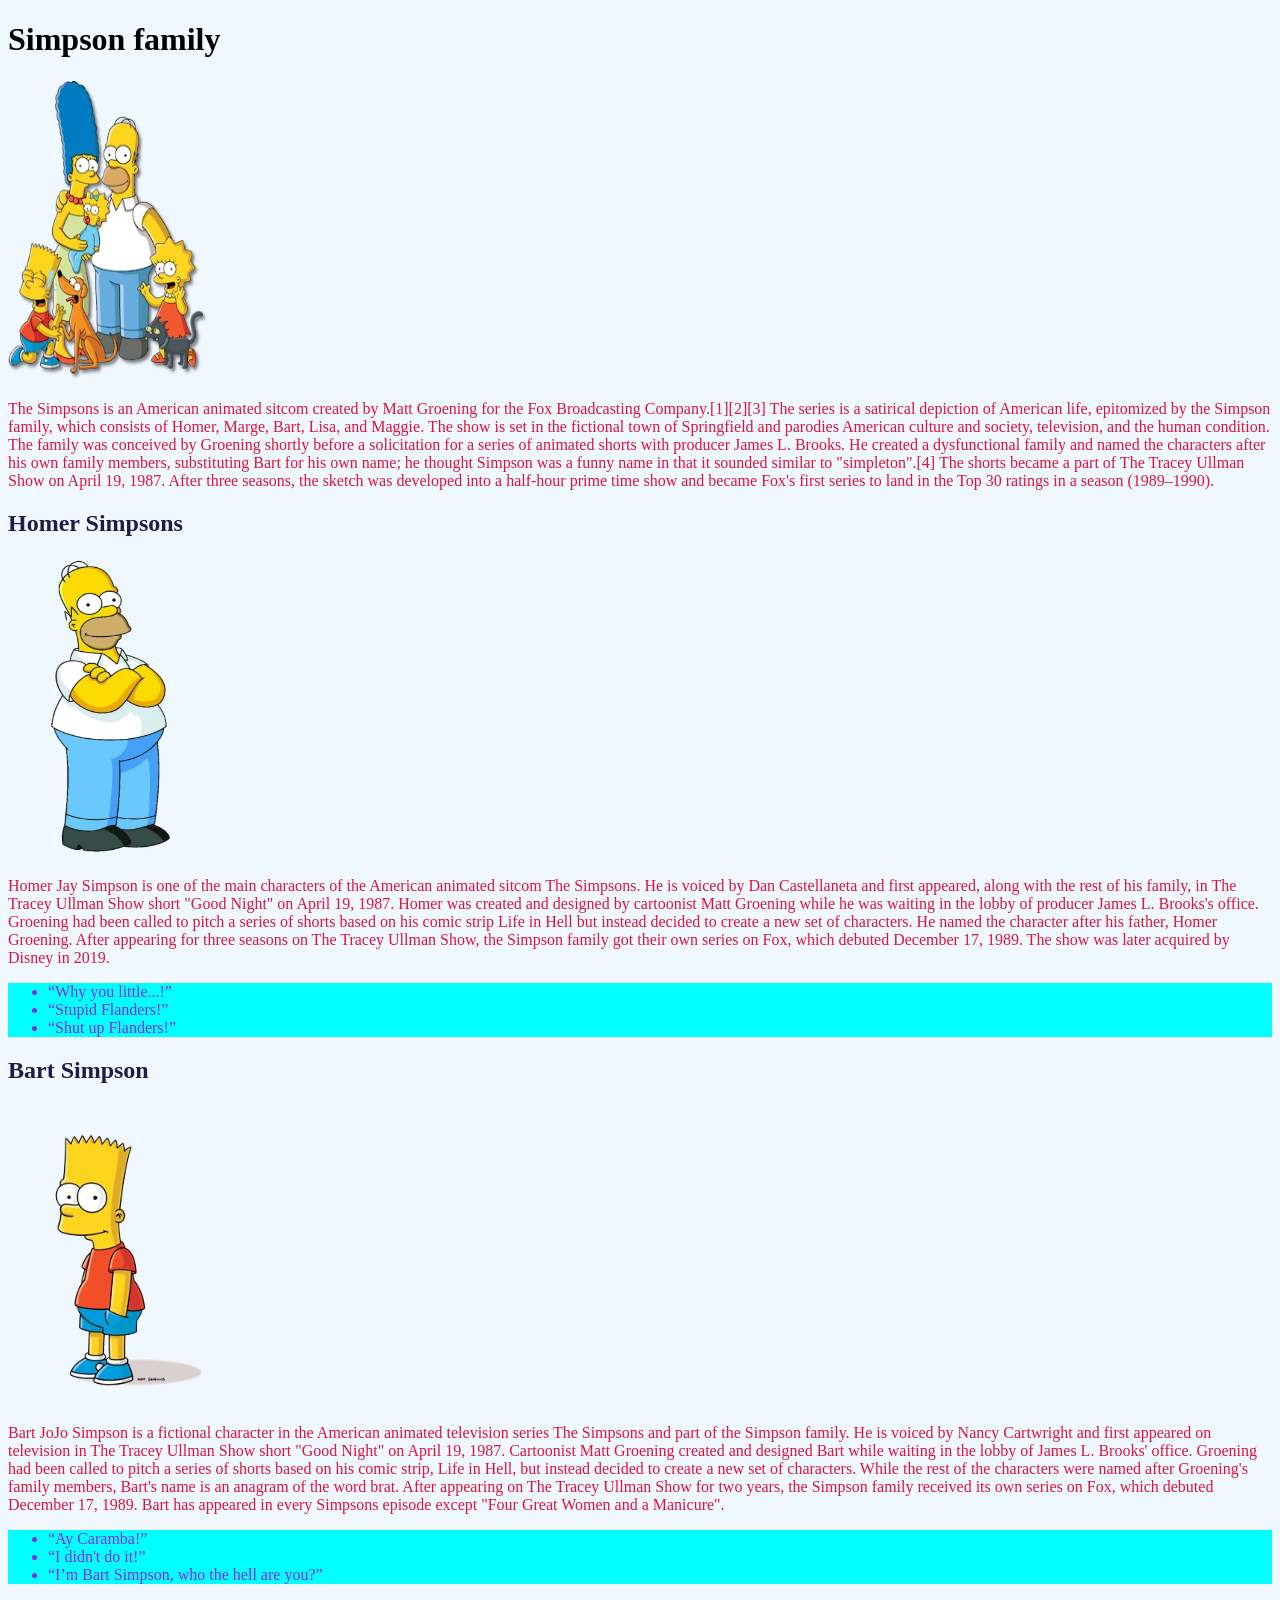
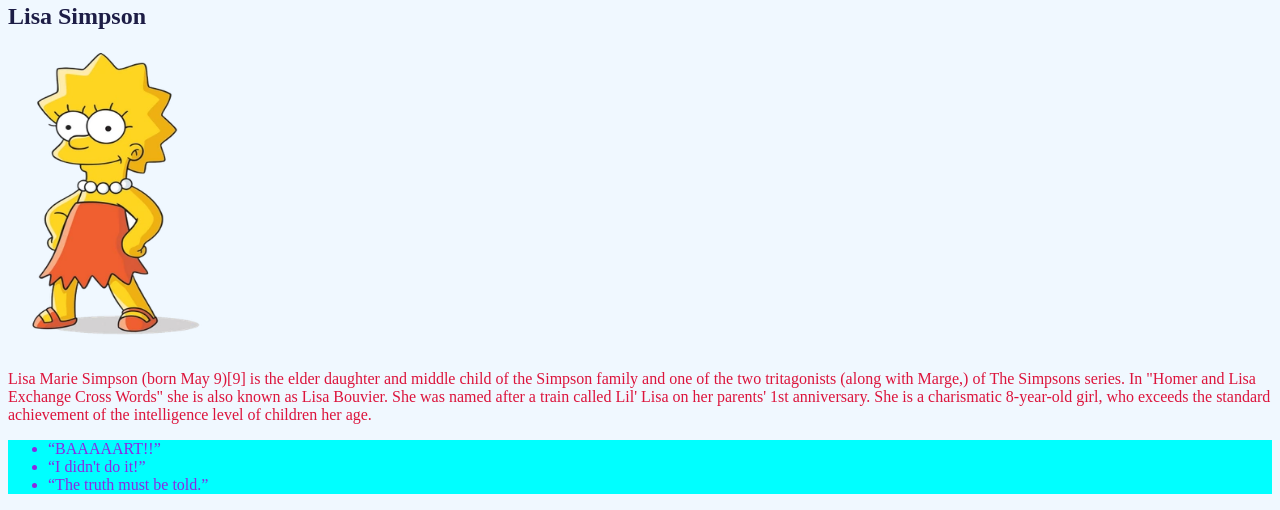
<file: Lesson1/index.html>
<!DOCTYPE html>
<html lang="en">
<head>
    <meta charset="UTF-8">
    <title>Title</title>
    <link href="style.css" rel="stylesheet">
</head>
<body>
<h1>Simpson family</h1>
<img src="img/family.webp" alt="Simpson family">
<p>The Simpsons is an American animated sitcom created by Matt Groening for the Fox Broadcasting Company.[1][2][3] The
    series is a satirical depiction of American life, epitomized by the Simpson family, which consists of Homer, Marge,
    Bart, Lisa, and Maggie. The show is set in the fictional town of Springfield and parodies American culture and
    society, television, and the human condition.

    The family was conceived by Groening shortly before a solicitation for a series of animated shorts with producer
    James L. Brooks. He created a dysfunctional family and named the characters after his own family members,
    substituting Bart for his own name; he thought Simpson was a funny name in that it sounded similar to
    "simpleton".[4] The shorts became a part of The Tracey Ullman Show on April 19, 1987. After three seasons, the
    sketch was developed into a half-hour prime time show and became Fox's first series to land in the Top 30 ratings in
    a season (1989–1990). </p>
<a href="https://simpsons.fandom.com/wiki/Homer_Simpson"><h2>Homer Simpsons</h2></a>
<img src="img/Homer_Simpson.webp" alt="Homer">
<p>Homer Jay Simpson is one of the main characters of the American animated sitcom The Simpsons. He is voiced by Dan
    Castellaneta and first appeared, along with the rest of his family, in The Tracey Ullman Show short "Good Night" on
    April 19, 1987. Homer was created and designed by cartoonist Matt Groening while he was waiting in the lobby of
    producer James L. Brooks's office. Groening had been called to pitch a series of shorts based on his comic strip
    Life in Hell but instead decided to create a new set of characters. He named the character after his father, Homer
    Groening. After appearing for three seasons on The Tracey Ullman Show, the Simpson family got their own series on
    Fox, which debuted December 17, 1989. The show was later acquired by Disney in 2019. </p>
<ul>
    <li>“Why you little...!”</li>
    <li>“Stupid Flanders!”</li>
    <li>“Shut up Flanders!”</li>
</ul>
<a href="https://simpsons.fandom.com/wiki/Bart_Simpson"><h2>Bart Simpson</h2></a>
<img src="img/bart.png" alt="Bart Simpson">
<p>Bart JoJo Simpson is a fictional character in the American animated television series The Simpsons and part of the
    Simpson family. He is voiced by Nancy Cartwright and first appeared on television in The Tracey Ullman Show short
    "Good Night" on April 19, 1987. Cartoonist Matt Groening created and designed Bart while waiting in the lobby of
    James L. Brooks' office. Groening had been called to pitch a series of shorts based on his comic strip, Life in
    Hell, but instead decided to create a new set of characters. While the rest of the characters were named after
    Groening's family members, Bart's name is an anagram of the word brat. After appearing on The Tracey Ullman Show for
    two years, the Simpson family received its own series on Fox, which debuted December 17, 1989. Bart has appeared in
    every Simpsons episode except "Four Great Women and a Manicure". </p>
<ul>
    <li>“Ay Caramba!”</li>
    <li>“I didn't do it!”</li>
    <li>“I’m Bart Simpson, who the hell are you?”</li>
</ul>
<a href="https://simpsons.fandom.com/wiki/Lisa_Simpson"><h2>Lisa Simpson</h2></a>
<img src="img/lisa.png" alt="Lisa Simpson">
<p>Lisa Marie Simpson (born May 9)[9] is the elder daughter and middle child of the Simpson family and one of the two
    tritagonists (along with Marge,) of The Simpsons series.
    In "Homer and Lisa Exchange Cross Words" she is also known as Lisa Bouvier. She was named after a train called Lil'
    Lisa on her parents' 1st anniversary. She is a charismatic 8-year-old girl, who exceeds the standard achievement of
    the intelligence level of children her age. </p>
<ul>
    <li>“BAAAAART!!”</li>
    <li>“I didn't do it!”</li>
    <li>“The truth must be told.”</li>
</ul>
</body>
</html>
</file>
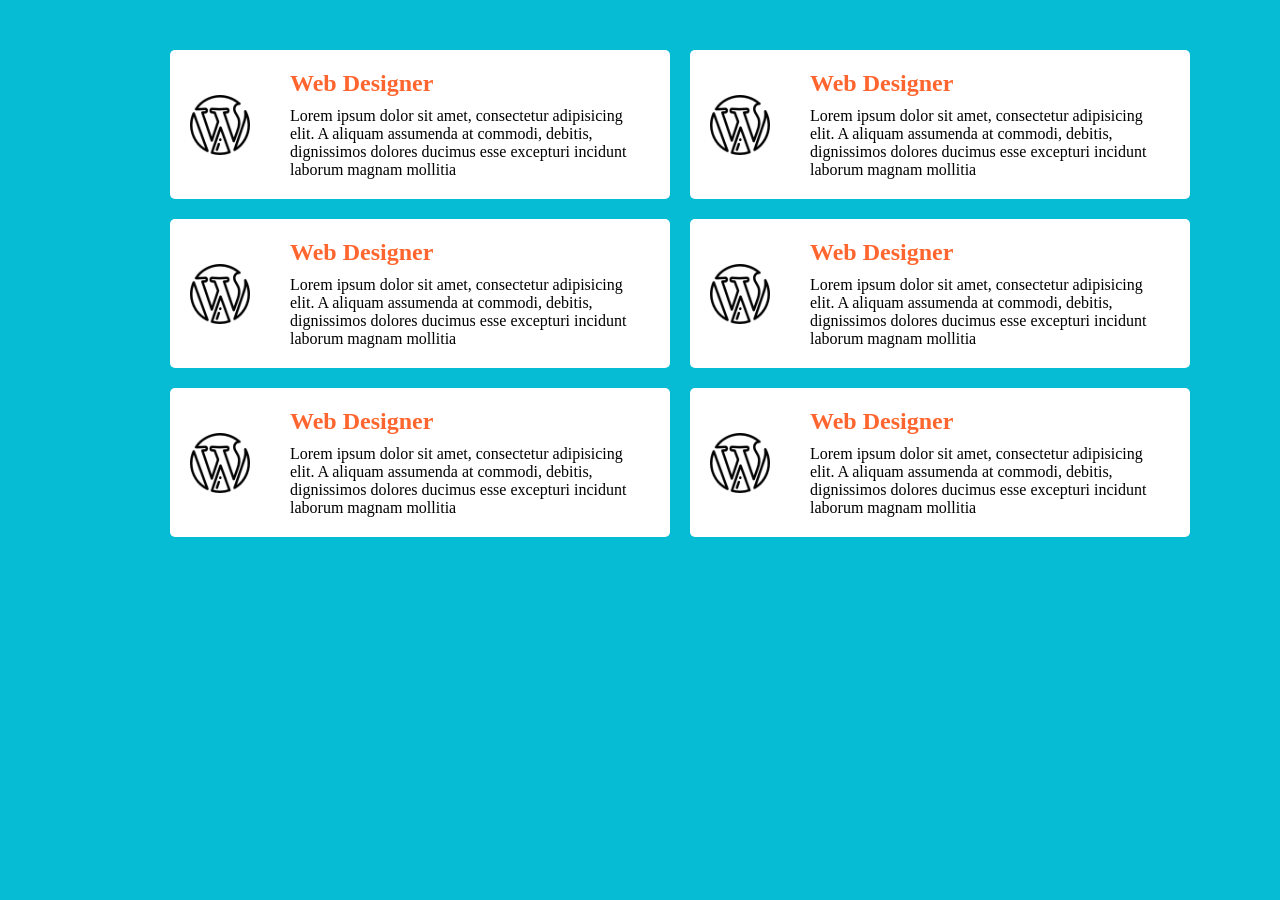
<file: Lesson2/card3/index.html>
<!DOCTYPE html>
<html lang="en">
<head>
    <meta charset="UTF-8">
    <title>Title</title>
    <link rel="stylesheet" href="style.css">
</head>
<body>

<div class="container">
    <div class="block">
        <div class="block_wrap">
        <div class="block_img">
            <img src="img/wordpess.png" alt="wordpress">
        </div>
        <div class="block_text">
            <h2>Web Designer</h2>
            <p>Lorem ipsum dolor sit amet, consectetur adipisicing elit. A aliquam assumenda at commodi, debitis, dignissimos dolores ducimus esse excepturi incidunt laborum magnam mollitia</p>
        </div>
        </div>
    </div>
    <div class="block">
        <div class="block_wrap">
            <div class="block_img">
                <img src="img/wordpess.png" alt="wordpress">
            </div>
            <div class="block_text">
                <h2>Web Designer</h2>
                <p>Lorem ipsum dolor sit amet, consectetur adipisicing elit. A aliquam assumenda at commodi, debitis, dignissimos dolores ducimus esse excepturi incidunt laborum magnam mollitia</p>
            </div>
        </div>
    </div>
    <div class="block">
        <div class="block_wrap">
            <div class="block_img">
                <img src="img/wordpess.png" alt="wordpress">
            </div>
            <div class="block_text">
                <h2>Web Designer</h2>
                <p>Lorem ipsum dolor sit amet, consectetur adipisicing elit. A aliquam assumenda at commodi, debitis, dignissimos dolores ducimus esse excepturi incidunt laborum magnam mollitia</p>
            </div>
        </div>
    </div>
    <div class="block">
        <div class="block_wrap">
            <div class="block_img">
                <img src="img/wordpess.png" alt="wordpress">
            </div>
            <div class="block_text">
                <h2>Web Designer</h2>
                <p>Lorem ipsum dolor sit amet, consectetur adipisicing elit. A aliquam assumenda at commodi, debitis, dignissimos dolores ducimus esse excepturi incidunt laborum magnam mollitia</p>
            </div>
        </div>
    </div>
    <div class="block">
        <div class="block_wrap">
            <div class="block_img">
                <img src="img/wordpess.png" alt="wordpress">
            </div>
            <div class="block_text">
                <h2>Web Designer</h2>
                <p>Lorem ipsum dolor sit amet, consectetur adipisicing elit. A aliquam assumenda at commodi, debitis, dignissimos dolores ducimus esse excepturi incidunt laborum magnam mollitia</p>
            </div>
        </div>
    </div>
    <div class="block">
        <div class="block_wrap">
            <div class="block_img">
                <img src="img/wordpess.png" alt="wordpress">
            </div>
            <div class="block_text">
                <h2>Web Designer</h2>
                <p>Lorem ipsum dolor sit amet, consectetur adipisicing elit. A aliquam assumenda at commodi, debitis, dignissimos dolores ducimus esse excepturi incidunt laborum magnam mollitia</p>
            </div>
        </div>
    </div>
</div>
</body>
</html>
</file>
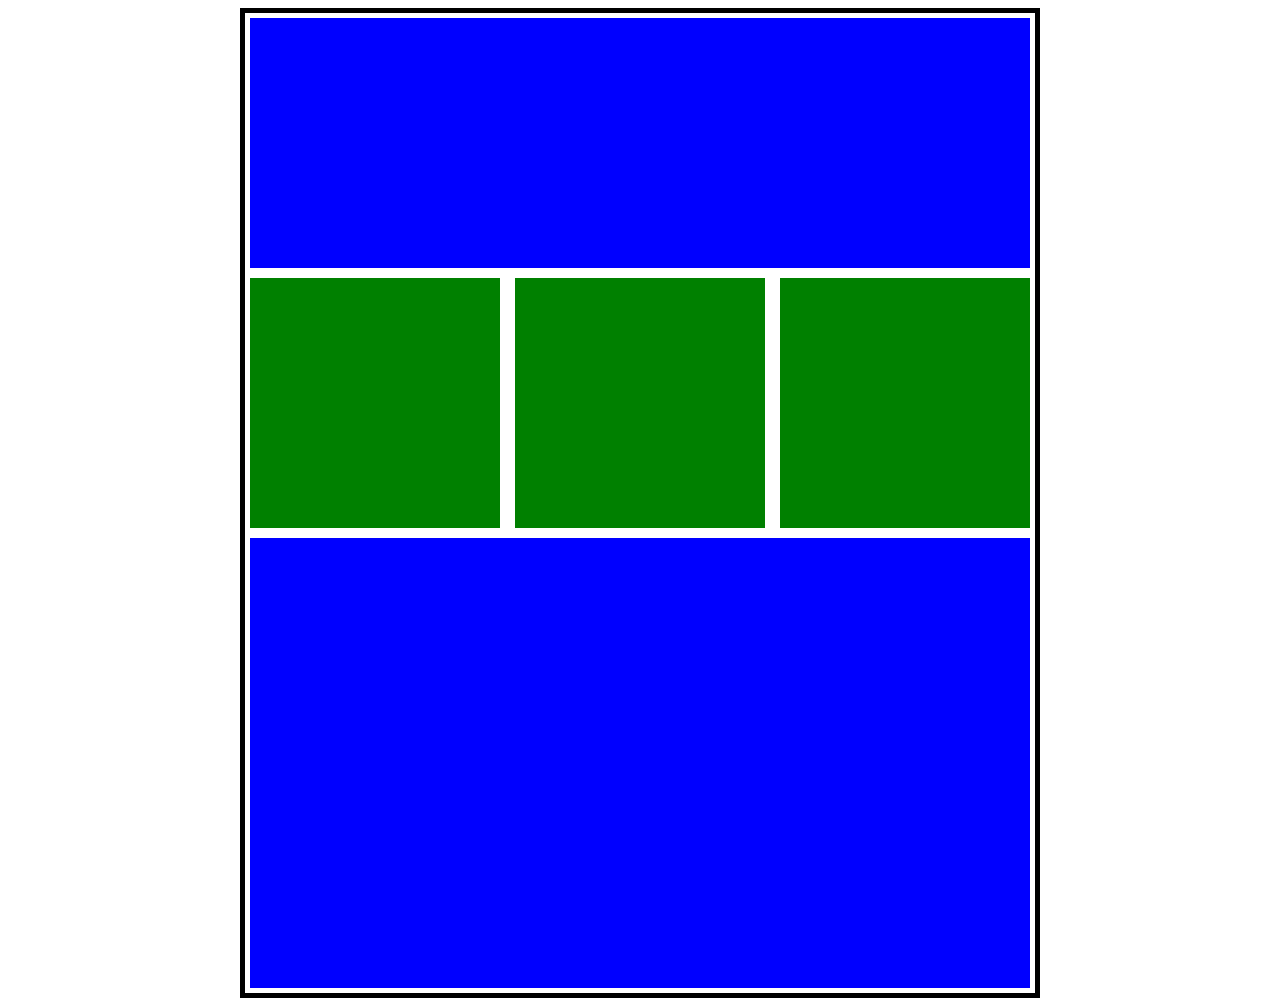
<file: Lesson2/hw1/index.html>
<!DOCTYPE html>
<html lang="en">
<head>
    <meta charset="UTF-8">
    <title>Title</title>
    <link href="style.css" rel="stylesheet">
</head>
<body>
<div class="father">
    <div class="header box"></div>
    <div class="main">
        <div class="wrap box"></div>
        <div class="wrap box"></div>
        <div class="wrap box"></div>
    </div>
    <div class="footer box"></div>
</div>

</body>
</html>
</file>
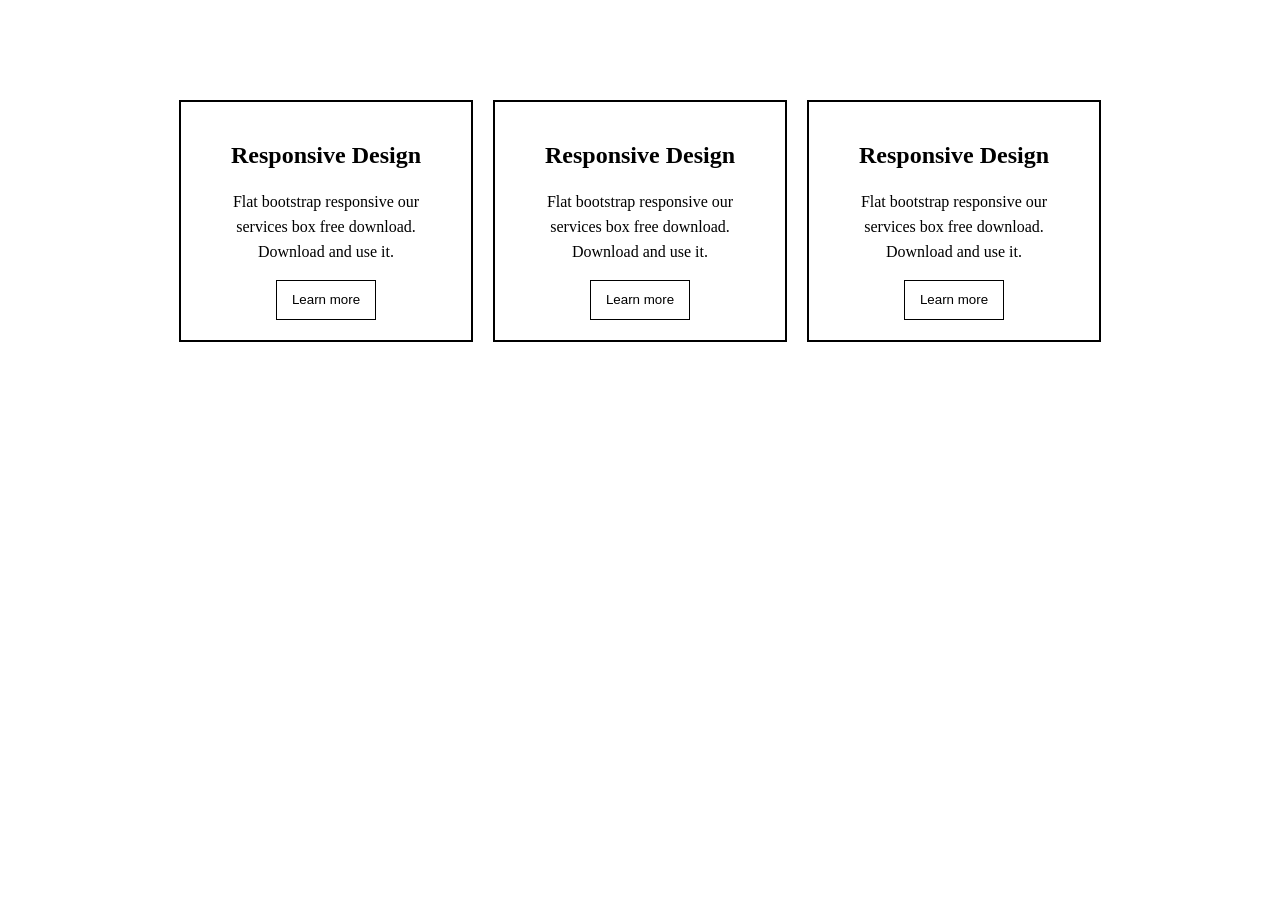
<file: Lesson2/hw2/index.html>
<!DOCTYPE html>
<html lang="en">
<head>
    <meta charset="UTF-8">
    <title>Title</title>
    <link href="style.css" rel="stylesheet">
</head>
<body>
<div class="container">
    <div class="main">
        <div class="card">
            <h2>Responsive Design</h2>
            <p>Flat bootstrap responsive our services box free download. Download and use it.</p>
            <div class="btn">
                <button>Learn more</button>
            </div>
        </div>
        <div class="card">
            <h2>Responsive Design</h2>
            <p>Flat bootstrap responsive our services box free download. Download and use it.</p>
            <div class="btn">
                <button>Learn more</button>
            </div>
        </div>
        <div class="card">
            <h2>Responsive Design</h2>
            <p>Flat bootstrap responsive our services box free download. Download and use it.</p>
            <div class="btn">
                <button>Learn more</button>
            </div>
        </div>
        </div>
</div>
</body>
</html>
</file>
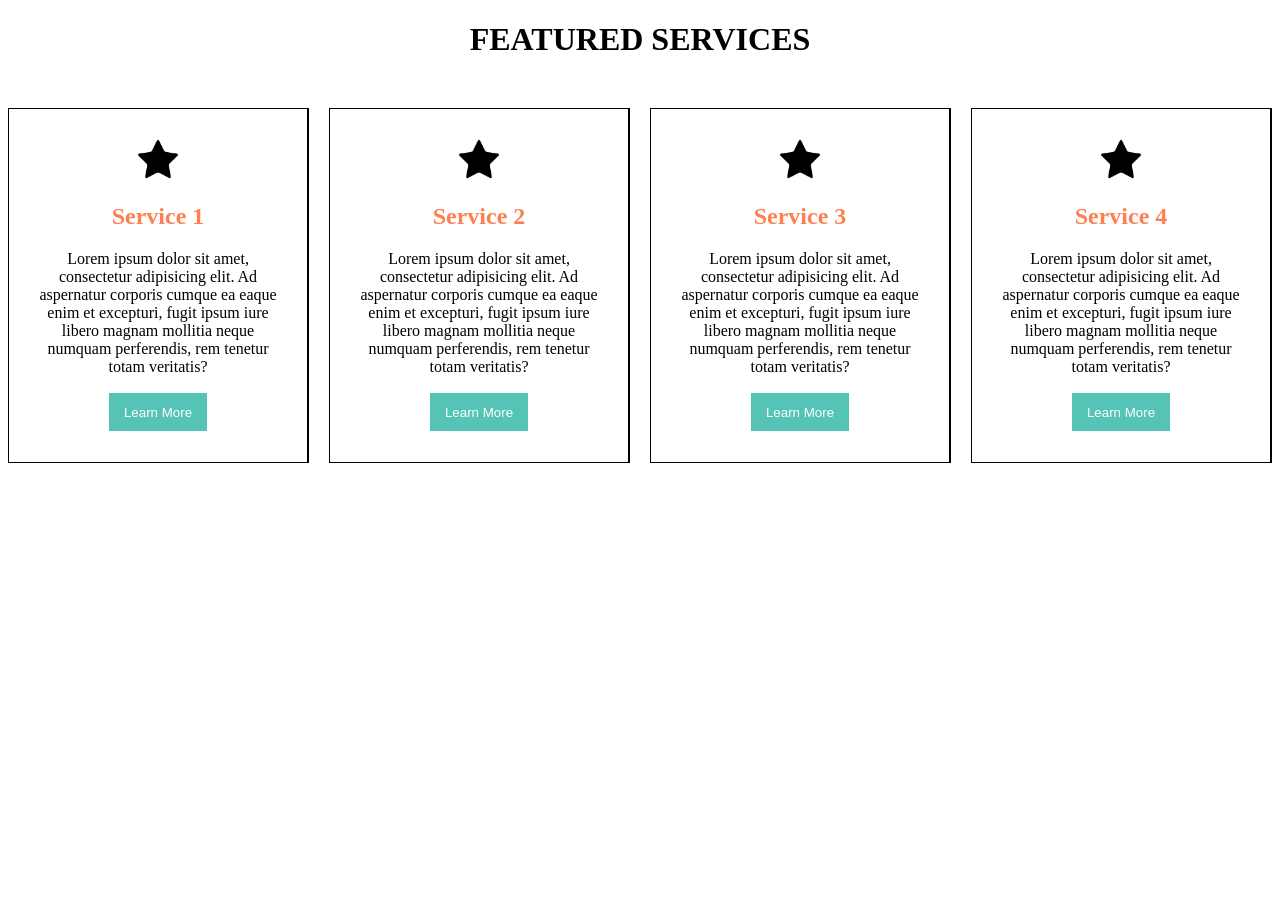
<file: Lesson2/hw3/index.html>
<!DOCTYPE html>
<html lang="en">
<head>
    <meta charset="UTF-8">
    <title>Title</title>
    <link href="style.css" rel="stylesheet">
</head>
<body>
<h1>FEATURED SERVICES</h1>
<div class="container">
    <div class="block_card">
        <div class="card_img">
            <img src="img/star.png" alt="Star">
        </div>
        <div class="card_text">
        <h2>Service 1</h2>
        <p>Lorem ipsum dolor sit amet, consectetur adipisicing elit. Ad aspernatur corporis cumque ea eaque enim et excepturi, fugit ipsum iure libero magnam mollitia neque numquam perferendis, rem tenetur totam veritatis?</p>
        </div>
        <div class="btn">
            <button>Learn More</button>
        </div>
    </div>
    <div class="block_card">
        <div class="card_img">
            <img src="img/star.png" alt="Star">
        </div>
        <div class="card_text">
            <h2>Service 2</h2>
            <p>Lorem ipsum dolor sit amet, consectetur adipisicing elit. Ad aspernatur corporis cumque ea eaque enim et excepturi, fugit ipsum iure libero magnam mollitia neque numquam perferendis, rem tenetur totam veritatis?</p>
        </div>
        <div class="btn">
            <button>Learn More</button>
        </div>
    </div>
    <div class="block_card">
        <div class="card_img">
            <img src="img/star.png" alt="Star">
        </div>
        <div class="card_text">
            <h2>Service 3</h2>
            <p>Lorem ipsum dolor sit amet, consectetur adipisicing elit. Ad aspernatur corporis cumque ea eaque enim et excepturi, fugit ipsum iure libero magnam mollitia neque numquam perferendis, rem tenetur totam veritatis?</p>
        </div>
        <div class="btn">
            <button>Learn More</button>
        </div>
    </div>
    <div class="block_card">
        <div class="card_img">
            <img src="img/star.png" alt="Star">
        </div>
        <div class="card_text">
            <h2>Service 4</h2>
            <p>Lorem ipsum dolor sit amet, consectetur adipisicing elit. Ad aspernatur corporis cumque ea eaque enim et excepturi, fugit ipsum iure libero magnam mollitia neque numquam perferendis, rem tenetur totam veritatis?</p>
        </div>
        <div class="btn">
            <button>Learn More</button>
        </div>
    </div>

</div>
</body>
</html>
</file>
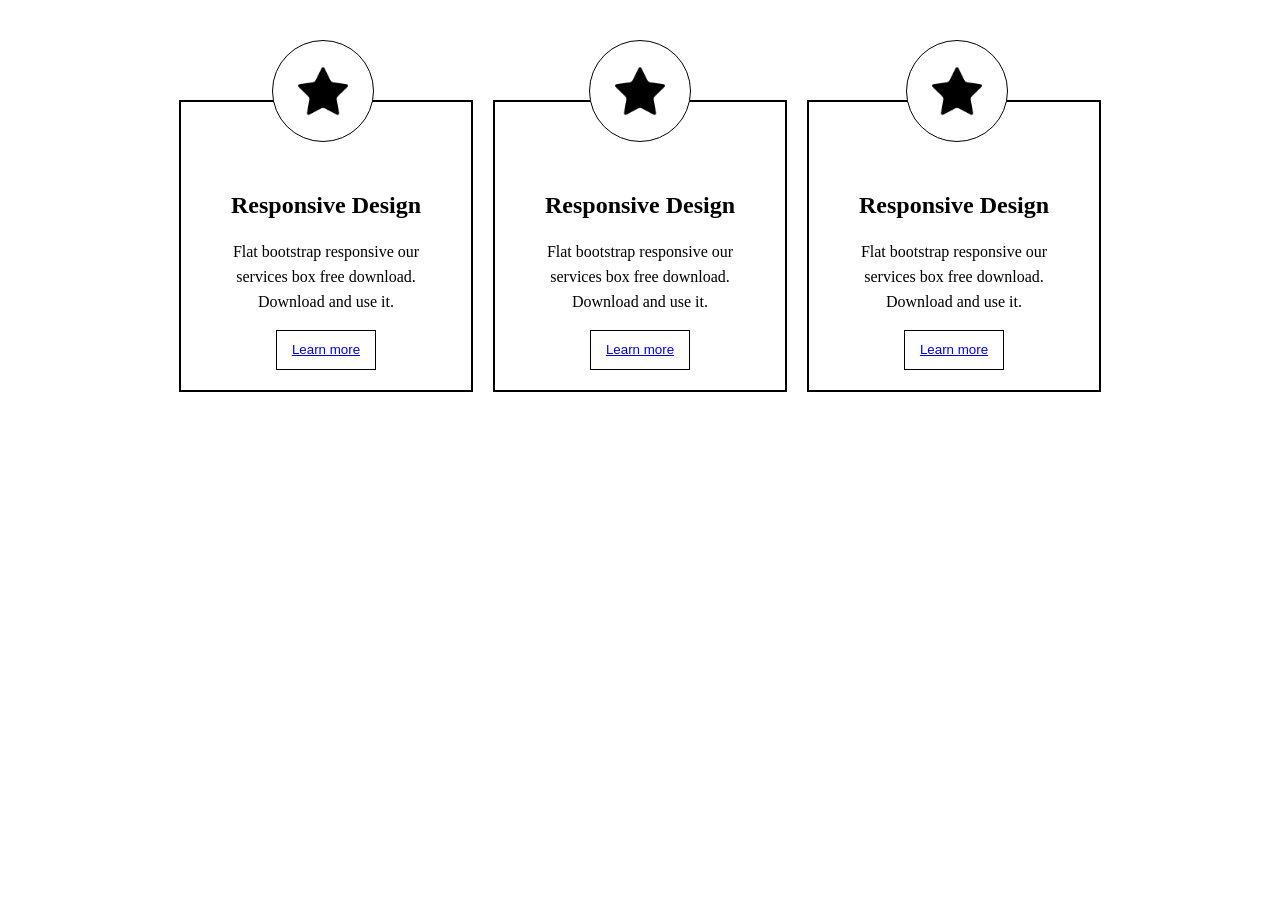
<file: Lesson3/hw1/index.html>
<!DOCTYPE html>
<html lang="en">
<head>
    <meta charset="UTF-8">
    <title>Title</title>
    <link rel="stylesheet" href="style.css">
</head>
<body>
<div class="container">
    <div class="position">
        <div class="radius">
            <img src="img/star.png" alt="star">
        </div>
        <div class="radius">
            <img src="img/star.png" alt="star">
        </div>
        <div class="radius">
            <img src="img/star.png" alt="star">
        </div>
    </div>
    <div class="main">
        <div class="card">
            <h2>Responsive Design</h2>
            <p>Flat bootstrap responsive our services box free download. Download and use it.</p>
            <div class="btn">
                <button><a href="http://localhost:63342/HTML%20June/Lesson3/hw2/index.html?_ijt=b989c4f29pjq870je1j633jb4b&_ij_reload=RELOAD_ON_SAVE">Learn more</a></button>
            </div>
        </div>
        <div class="card">
            <h2>Responsive Design</h2>
            <p>Flat bootstrap responsive our services box free download. Download and use it.</p>
            <div class="btn">
                <button><a href="http://localhost:63342/HTML%20June/Lesson3/hw2/index.html?_ijt=b989c4f29pjq870je1j633jb4b&_ij_reload=RELOAD_ON_SAVE">Learn more</a></button>
            </div>
        </div>
        <div class="card">
            <h2>Responsive Design</h2>
            <p>Flat bootstrap responsive our services box free download. Download and use it.</p>
            <div class="btn">
                <button><a href="http://localhost:63342/HTML%20June/Lesson3/hw2/index.html?_ijt=b989c4f29pjq870je1j633jb4b&_ij_reload=RELOAD_ON_SAVE">Learn more</a></button>
            </div>
        </div>
    </div>
</div>
</body>
</html>
</file>
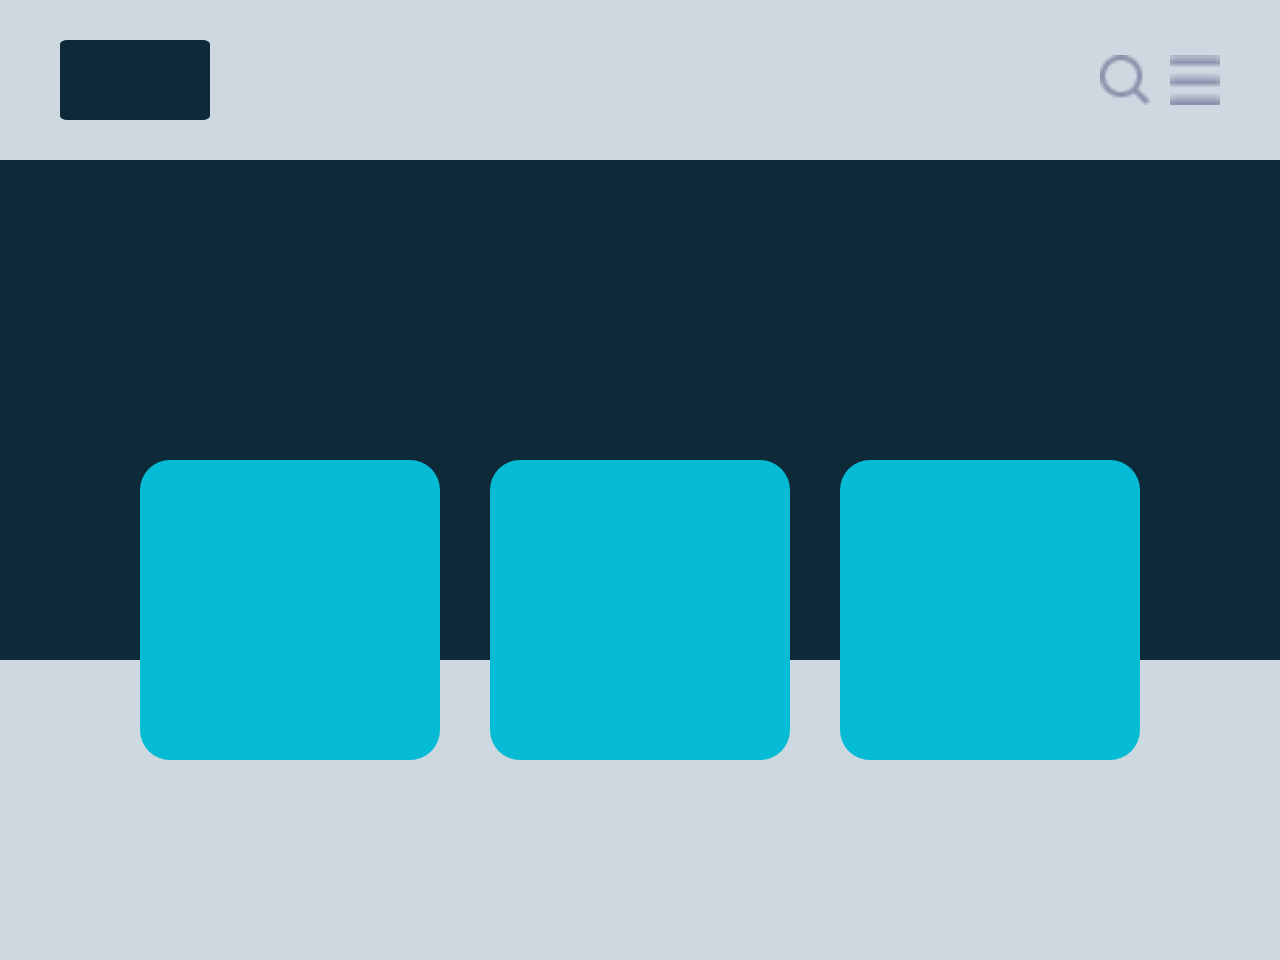
<file: Lesson3/hw2/index.html>
<!DOCTYPE html>
<html lang="en">
<head>
    <meta charset="UTF-8">
    <title>Title</title>
    <link rel="stylesheet" href="style.css">
</head>
<body>
<div class="nav">
    <div class="nav_content wrapper">
        <a href="http://localhost:63342/HTML%20June/Lesson3/hw1/index.html?_ijt=hte9freekrb1ibqgmneujn1h1d&_ij_reload=RELOAD_ON_SAVE"><div class="logo"></div></a>
        <div class="wrap">
            <img src="img/search.png" alt="search">
            <img src="img/burger.png" alt="burger">
        </div>
    </div>
</div>
<div class="main">
    <div class="main_content wrapper">
        <div class="main_block">
        <div class="block"></div>
        <div class="block"></div>
        <div class="block"></div>
        </div>
    </div>
</div>
<div class="footer"></div>
</body>
</html>
</file>
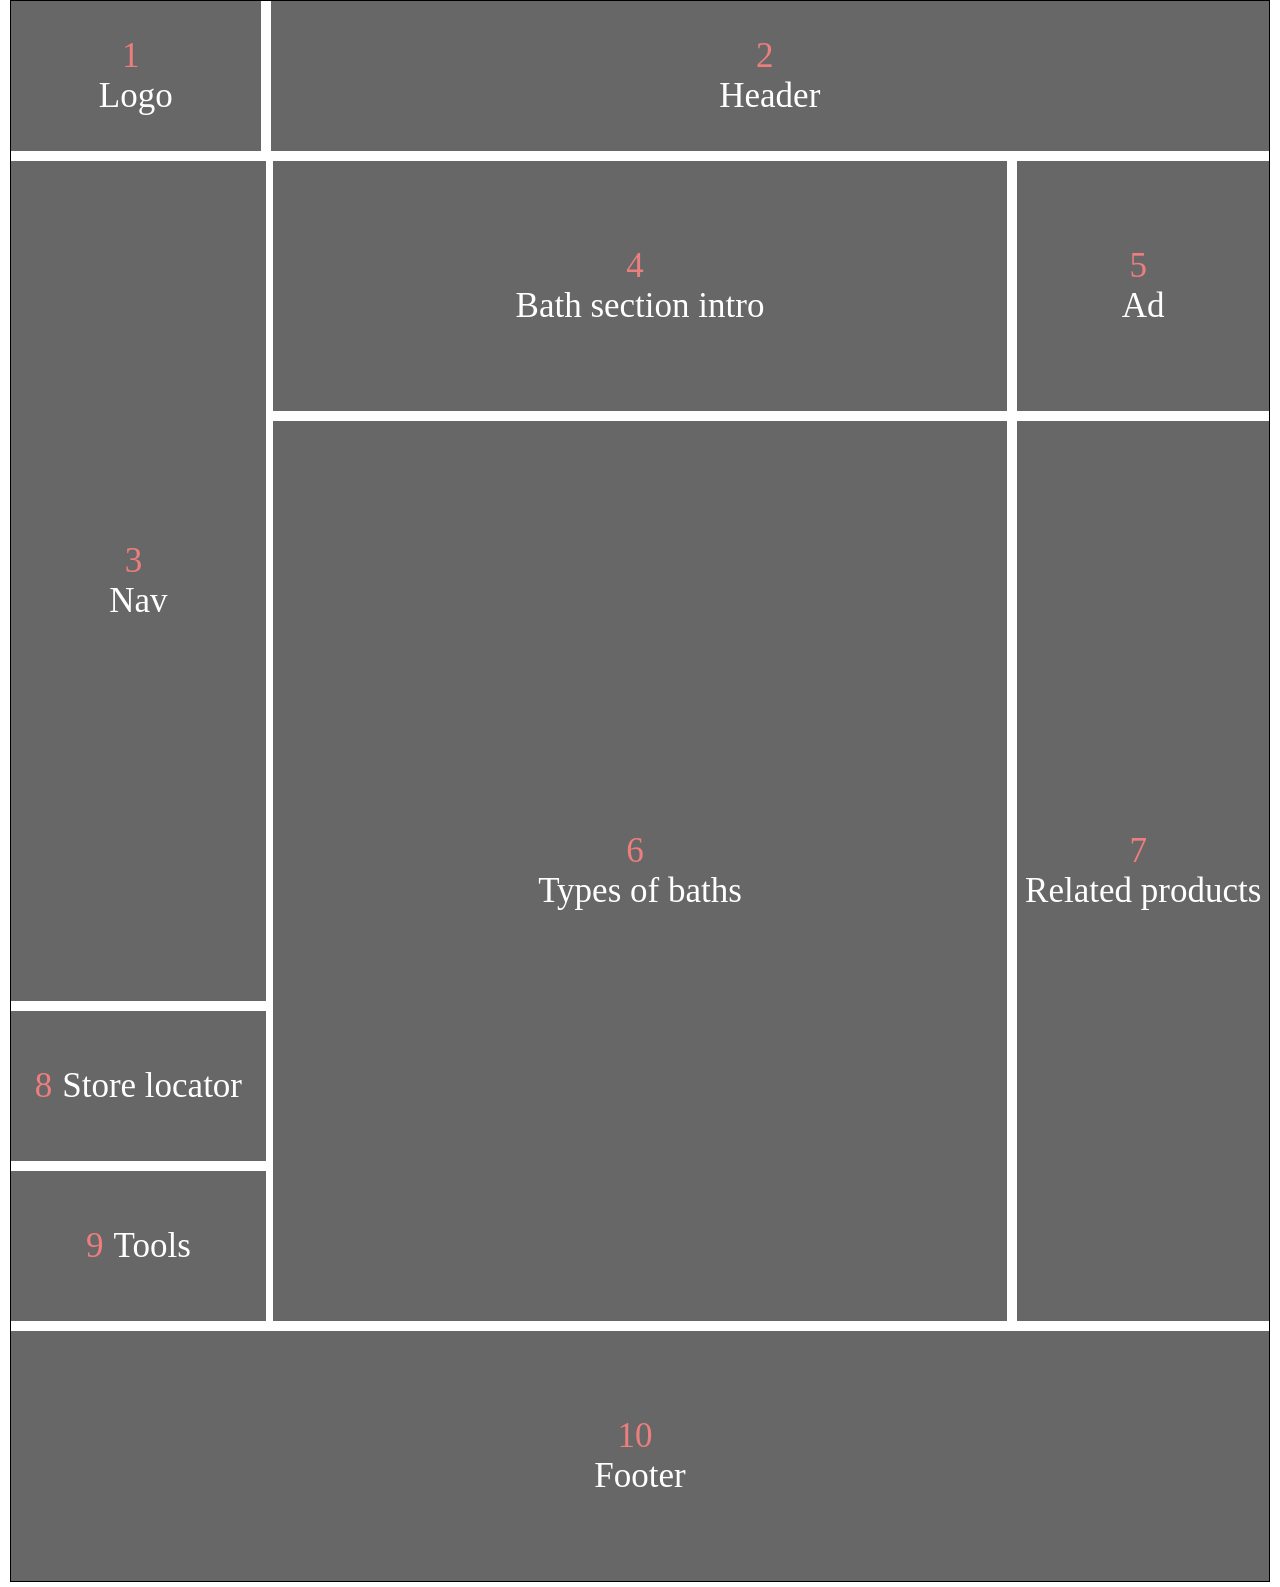
<file: lesson4/advanced/index.html>
<!doctype html>
<html lang="en">
<head>
    <meta charset="UTF-8">
    <meta name="viewport"
          content="width=device-width, user-scalable=no, initial-scale=1.0, maximum-scale=1.0, minimum-scale=1.0">
    <meta http-equiv="X-UA-Compatible" content="ie=edge">
    <link rel="stylesheet" href="style.css">
    <title>Document</title>
</head>
<body>
<div class="wrapper flex flex-row-gap">
    <div class="header text flex-column-gap ">
        <div class="text flex bg_basic h-150px w20 w40"><span>1</span>Logo</div>
        <div class="text flex bg_basic h-150px w80 w60"><span>2</span> Header</div>
    </div>
    <div class="nav text flex bg_basic w100"><span>3</span> Nav</div>
    <div class=" text ju-c_end flex-column-gap">
        <div class="intro text flex bg_basic h-250px width_calc w60"><span>4</span>Bath section
            intro
        </div>
        <div class="Ad text flex bg_basic h-250px w20 w40"><span>5</span>Ad</div>
    </div>
    <div class="content text ju-c_end flex-column-gap">
        <div class="text flex bg_basic h-800px width_calc w100"><span>6</span>Types of baths</div>
        <div class="block_content_7 text flex bg_basic h-800px w20 w100"><span>7</span>Related products</div>
    </div>
    <div class="sidebar flex flex-row-gap ">
        <div class="text bg_basic h-150px w50"><span>8</span>Store locator</div>
        <div class="text bg_basic h-150px w50"><span>9</span>Tools</div>
    </div>
    <div class="text flex bg_basic h-250px"><span>10</span>Footer</div>
</div>
</body>
</html>
</file>
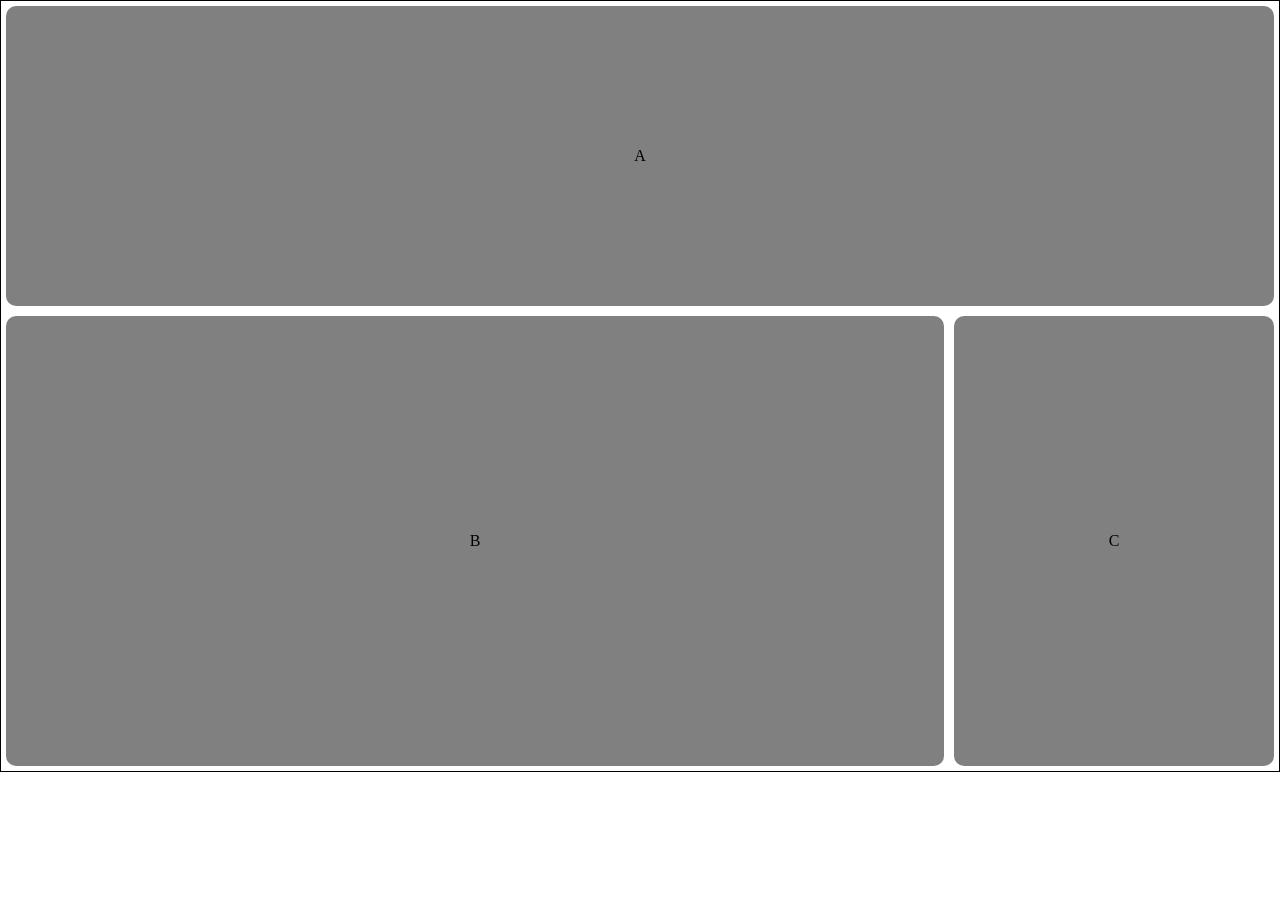
<file: lesson4/hw1/index.html>
<!DOCTYPE html>
<html lang="en">
<head>
    <meta charset="UTF-8">
    <title>Title</title>
    <link rel="stylesheet" href="style.css">
</head>
<body>
<div class="container d-flex">
    <div class="header">
        <div class="header-block d-flex radius align">A</div>
    </div>
    <div class="main d-flex">
        <div class="main-block d-flex radius align">B</div>
        <div class="side-block d-flex radius align">C</div>
    </div>

</div>
</body>
</html>
</file>
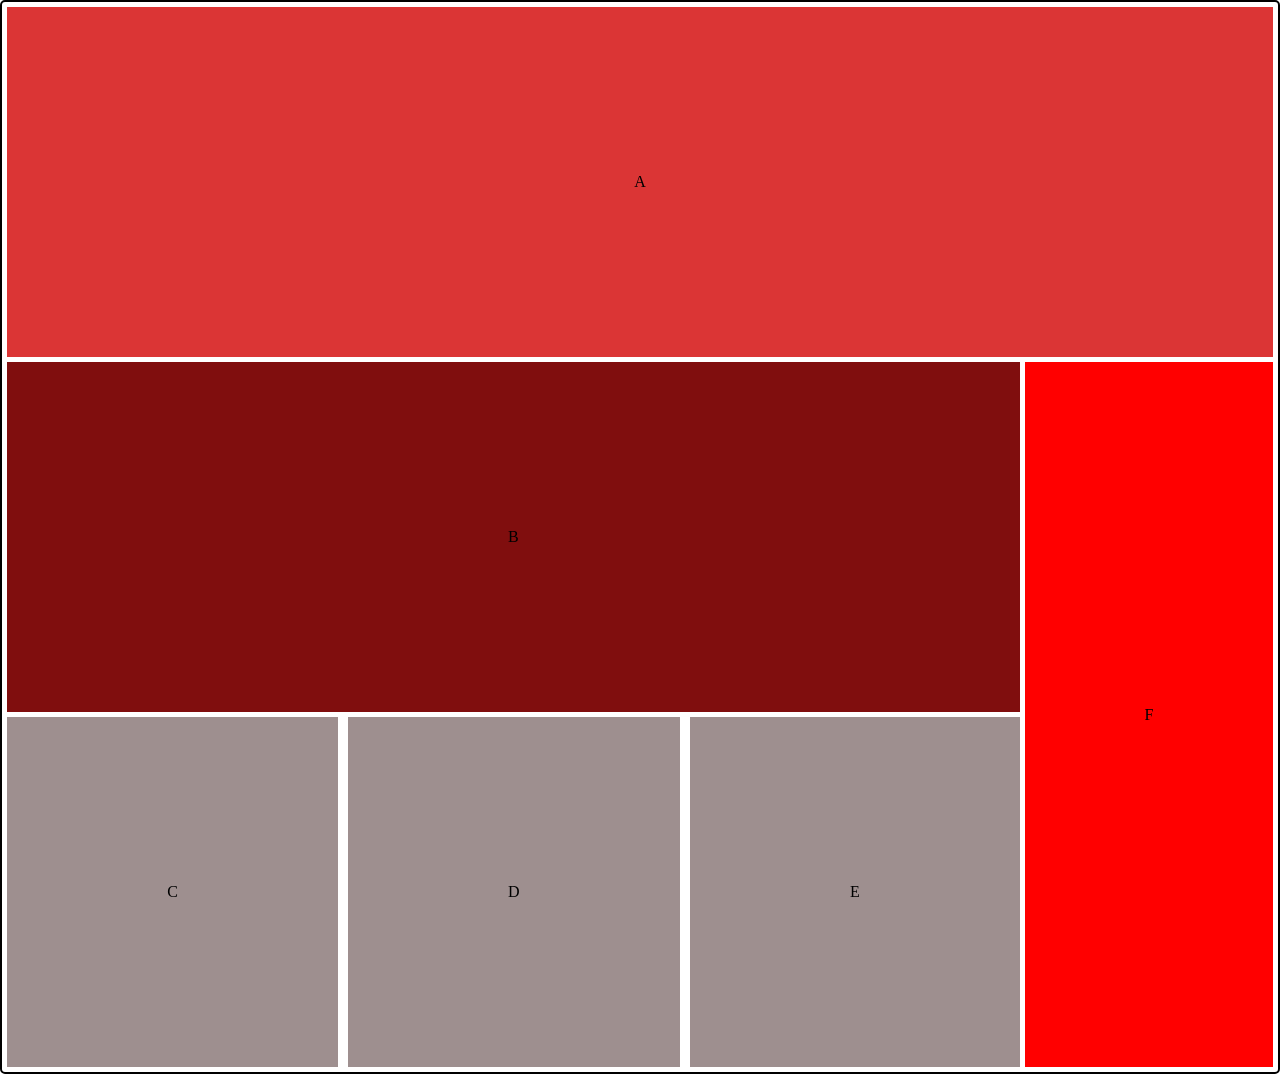
<file: lesson4/hw2/index.html>
<!DOCTYPE html>
<html lang="en">
<head>
    <meta charset="UTF-8">
    <meta content="width=device-width, user-scalable=no, initial-scale=1.0, maximum-scale=1.0, minimum-scale=1.0"
          name="viewport">
    <meta content="ie=edge" http-equiv="X-UA-Compatible">
    <title>block</title>
    <link rel="stylesheet" href="style.css">
</head>
<body>
<div class="container">
    <div class="header d-flex"> A</div>
    <div class="main">
        <div class="main_left">
            <div class="main_header d-flex" >B</div>
            <div class="content">
                <div class="main_box d-flex">C</div>
                <div class="main_box d-flex">D</div>
                <div class="main_box d-flex">E</div>
            </div>
        </div>
        <div class="main_right d-flex">F</div>
    </div>
</div>
</body>
</html>
</file>
<file: Lesson1/style.css>
body{
    background: aliceblue;
}
hi{
    color: #2a2828;
}
h2{
    color: #1d1d46;
}
a{
    text-decoration: none;
}
img{
    width: 200px;
    height: 300px;
}
p{
    color: crimson;
    font-style: unset;
}
ul{
    background: aqua;
}
li{
    color: blueviolet;
}
</file>
<file: Lesson2/card3/style.css>
h2, p{
 margin: 0;
}
.container{
 display: flex;
 flex-wrap: wrap;
 gap: 20px;
 margin: 50px 0 0 170px ;


}
body{
 background:#06BCD4;
 margin: 0;
}
.block{
  border: 0  solid;
  width: 500px;
 column-gap: 20px;
 background: white;
 border-radius: 5px;

}
.block_wrap{
 display: flex;
}
.block_img img{
 width: 60px;
}
.block_img{
 display: flex;
 align-items: center;
 padding: 20px;
}
.block_text h2{
 color: #ff662f;
 padding-bottom: 10px;
}
.block_text{
 padding: 20px;

}
</file>
<file: Lesson2/hw1/style.css>
.father{
    border: 5px solid black;
    width: 800px;
    margin: auto;
    box-sizing: border-box;
    padding: 5px;
}

.box {
    display: flex;
    justify-content: center;
    height: 250px;

}

.header {
    background-color: blue;
    margin-bottom: 10px;
}

.main {
    display: flex;
    column-gap: 15px;
}

.wrap {
    flex-grow: 1;
    background-color: green;
}

.footer {
    background-color: blue;
    margin-top: 10px;
    height: 450px;
}
</file>
<file: Lesson2/hw2/style.css>
body{
    padding: 0;
    margin: 0;
}
.container{
    display: flex;
    justify-content: center;
    margin-top: 100px;
}
.main{
    display: flex;
    column-gap: 20px;
}

.card{
    border: 2px solid;
    width: 250px;
    text-align: center;
    padding: 20px;
}
p{
    padding: 0 20px;
    line-height: 25px;
}

button{
    border: 1px solid;
    background: white;
    height: 40px;
    width: 100px;
}
</file>
<file: Lesson2/hw3/style.css>
h1 {
    text-align: center;
    margin-bottom: 50px;
}

.container {
    display: flex;
    column-gap: 20px;
}

.block_card {
    border: 1px solid;
    border-right: 2px solid;
    text-align: center;
    padding: 30px;

}

.card_img img {
    width: 40px;
}

.card_text h2 {
    color: coral;
}

.card_text {
    margin-left: auto;
    margin-right: auto;
}

button {
    border: 1px solid;
    background: #55C3B6;
    color: white;
    height: 40px;
    width: 100px;
}
</file>
<file: Lesson3/hw1/style.css>
body{
    padding: 0;
    margin: 0;
}
.container{
    display: flex;
    justify-content: center;
    margin-top: 100px;
}
.main{
    display: flex;
    column-gap: 20px;
}

.card{
    border: 2px solid;
    width: 250px;
    text-align: center;
    padding: 20px;
}
h2{
    padding-top: 50px;
}
p{
    padding: 0 20px;
    line-height: 25px;
}

button{
    border: 1px solid;
    background: white;
    height: 40px;
    width: 100px;
}
.radius{
    border: 1px solid;
    border-radius: 50%;
    width: 100px;
    height: 100px;
    background: white;
    display: flex;
    align-items: center;
    justify-content: center;
}
.radius > img{
    width: 50px;
    height: 50px;
}
.position{
    display: flex;
    gap: 215px;
    position: absolute;
    top: 40px;

}
</file>
<file: Lesson3/hw2/style.css>
body{
    margin: 0 auto;
}
.wrapper {
    padding: 0 60px;
    margin: 0 auto;
    max-width: 1200px;
}
.nav{
    background: #CED8E1;
}
.logo{
    width: 150px;
    height: 80px;
    background: #0E2938;
    margin: 40px 0 40px;
    border-radius: 5%;
}
.nav_content,.wrap{
    display: flex;
    justify-content: space-between;
    align-items: center;
}
.wrap{
    display: flex;
    justify-content: space-between;
    align-items: center;
    gap: 20px;
}
.wrap img{
    width: 50px;
    height: 50px;
}
.main{
    background: #0E2938;
    display: flex;
    justify-content: space-between;
    align-items: center;

}
.main_content{
    height: 500px;
    position: relative;
    display: flex;
    justify-content: center;
}

.main_block{
    width: 1000px;
    display: flex;
    justify-content: space-between;
    align-items: center;
    position: absolute;
    bottom: -100px;
}

.block{
    height:300px ;
    width: 300px;
    background: #06BCD4;
    border-radius: 10%;

}
.footer{
    height: 300px;
    background: #CED8E1;
}
</file>
<file: lesson4/advanced/style.css>
*{
    box-sizing: border-box;
}
body{
    margin: 0 10px 5px;
}
.wrapper{
    background: #ffffff;
    width: 100%;
    margin: 0 auto;
    border: 1px solid black;
    color: white;
    font-size: 35px;
}
span{
    display: block;
    text-align: center;
    align-items: center;
    color: #ed7e7e;
    margin-right: 10px;
}
.bg_basic{
    background: #676767;
}

.text{
    display: flex;
    justify-content: center;
    align-items: center;
}
.flex{
    display: flex;
    flex-direction: column;
}
.ju-c_end{
    justify-content: end;
}
.h-150px{
    height: 150px;
}
.h-250px{
    height: 250px;
}
.h-800px{
    height: 900px;
}
.w20{
    width: 20%;
}.w80{
     width: 80%;
 }
.width_calc{
    width: calc(60% - 20px);
}
.flex-row-gap{
    row-gap: 10px;
}.flex-column-gap{
     column-gap: 10px;
 }
.nav{
    position: absolute;
    top: 161px;
    width:  19.904%;
    height: 840px;
}
.sidebar{
    position: absolute;
    top: 1011px;
    width:  19.904%;
}
@media screen and (min-width:0) and (max-width:768px) {
    .nav{
        position: relative;
        top: 0;
        height: 150px;
    }
    .sidebar{
        flex-direction: row;
        column-gap: 10px;
        position: relative;
        top: 0;
        width: 100%;
    }
    .w100{
        width: 100%;
    }.w60{
         width: 60%;
     }
    .w50{
        width: 50%;
    }
    .w40{
        width: 40%;
    }
    .content{
        flex-direction: column;
        row-gap: 10px;
    }
    .block_content_7{
        height: 250px;
    }
}
</file>
<file: lesson4/hw1/style.css>
body{
    margin: 0 auto;
}
.d-flex {
    display: flex;
}
.align{
    justify-content: center;
    align-items: center;
}


.radius{
  border-radius: 10px;
}


.container{
    height: 760px;
    padding: 5px;
    border: 1px solid black;
    flex-direction: column;
    gap: 10px;
}
.header-block{
    height: 300px;
    background: gray;
}
.main{
    display: flex;
    flex-grow: 4;
    gap: 10px;
}
.main-block{
    flex-grow: 3;
    background: gray;
}
.side-block{
    flex-grow: 1;
    background: gray;
}
@media screen and (max-width:500px){
    .container{
        gap: 20px;
        padding: 20px;
    }

    .header-block{
        height: 150px;
    }
    .main{
    flex-direction: column;
        gap: 20px;

}
}
</file>
<file: lesson4/hw2/style.css>
body{
    padding: 0;
    margin: 0;
}
.container{
    border: black 2px solid;
    box-sizing: border-box;
    margin: 0 auto;
    padding: 5px;
    border-radius: 5px;
}
.d-flex{
    display: flex;
    justify-content: center;
    align-items: center;
}
.main{
    display: flex;
    margin-top: 5px;
    column-gap: 5px;
}
.header {
    height: 350px;
    background: #db3535;
}
.main_header {
    height: 350px;
    background: #800e0e;
}
.content{
    display: flex;
    column-gap: 10px;
}
.main_box{
    height: 350px;
    background: #9e8f8f;
    flex-grow: 1;
}
.main_left{
    display: flex;
    flex-direction: column;
    row-gap: 5px;
    width: 80%;
}
.main_right{
    flex-grow: 1;
    background: red;
}

@media screen and (max-width:500px){
    .container{
        padding: 40px;
        gap: 30px
    }
    .header{
        height: 200px;
        border-radius: 15px;
        background: #1d1d46;
        gap: 20px;
    }
    .main{
        gap: 20px;
        flex-direction: column;
    }
    .main_left{
        gap: 20px;
        width: 100%;
    }
    .main_header{
        border-radius: 15px;
        margin-top: 20px;

    }
    .main_box{
        height: 70px;
        border-radius: 15px;
    }
    .content{
        column-gap: 40px;
    }
    .main_right{
        height: 200px;
        border-radius: 15px;
    }




}
</file>
